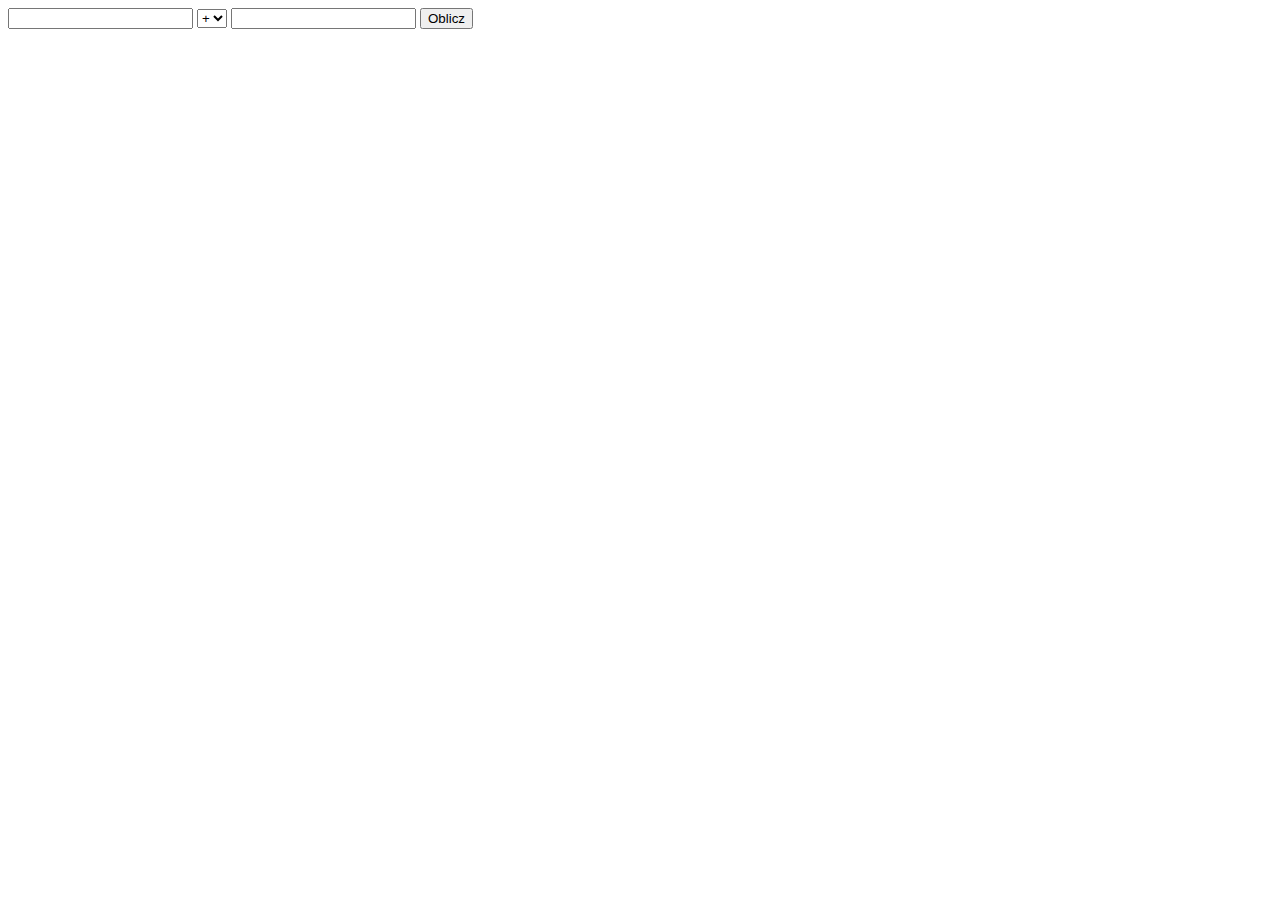
<file: Zadania2/Zad1/index.html>
<!DOCTYPE html>
<html lang="en">
<head>
    <meta charset="UTF-8">
    <meta name="viewport" content="width=device-width, initial-scale=1.0">
    <title>Kalkulator</title>
</head>
<body>
<form action="script.php" method="GET">
    <label>
        <label>
            <input type="number" name="first-number" required>
        </label>
        <label>
            <select name="operations">
                <option value="+">+</option>
                <option value="-">-</option>
                <option value="*">*</option>
                <option value="/">/</option>
            </select>
        </label>
        <label>
            <input type="number" name="second-number" required>
        </label>
        <input type="submit" value="Oblicz">
    </label>
</form>
</body>
</html>
</file>
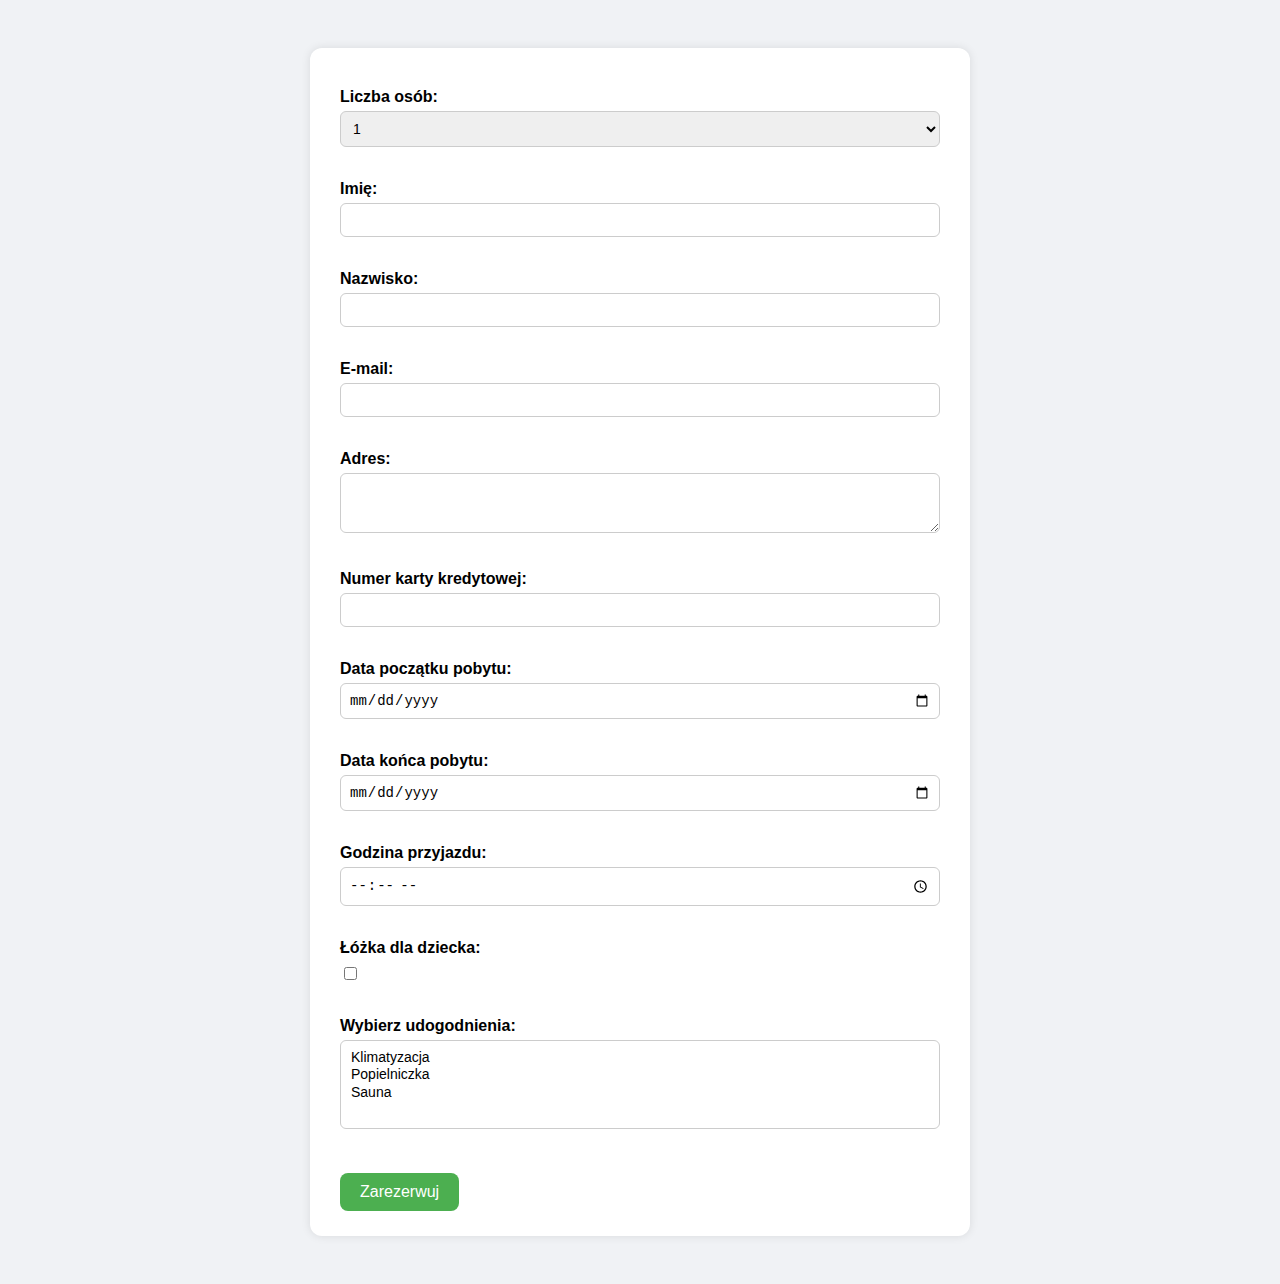
<file: Zadania2/Zad2/index.html>
<!DOCTYPE html>
<html lang="en">
<head>
    <meta charset="UTF-8">
    <meta name="viewport" content="width=device-width, initial-scale=1.0">
    <title>Rezerwacja hotelu</title>
    <link rel="stylesheet" href="style.css">
</head>
<body>
<form action="script.php" method="POST">
    <label for="num-guests">Liczba osób:</label>
    <select id="num-guests" name="num-guests" required>
        <option value="1">1</option>
        <option value="2">2</option>
        <option value="3">3</option>
        <option value="4">4</option>
    </select><br><br>

    <label for="first-name">Imię:</label>
    <input type="text" id="first-name" name="first-name" required><br><br>

    <label for="last-name">Nazwisko:</label>
    <input type="text" id="last-name" name="last-name" required><br><br>

    <label for="email">E-mail:</label>
    <input type="email" id="email" name="email" required><br><br>

    <label for="address">Adres:</label>
    <textarea id="address" name="address"></textarea><br><br>

    <label for="credit-card">Numer karty kredytowej:</label>
    <input type="text" id="credit-card" name="credit-card" pattern="\d{16}" required><br><br>

    <label for="check-in-date">Data początku pobytu:</label>
    <input type="date" id="check-in-date" name="check-in-date" required><br><br>

    <label for="check-out-date">Data końca pobytu:</label>
    <input type="date" id="check-out-date" name="check-out-date" required><br><br>

    <label for="arrival-time">Godzina przyjazdu:</label>
    <input type="time" id="arrival-time" name="arrival-time"><br><br>

    <label for="extra-bed">Łóżka dla dziecka:</label>
    <input type="checkbox" id="extra-bed" name="extra-bed"><br><br>

    <label for="amenities">Wybierz udogodnienia:</label>
    <select id="amenities" name="amenities[]" multiple>
        <option value="klimatyzacja">Klimatyzacja</option>
        <option value="popielniczka">Popielniczka</option>
        <option value="sauna">Sauna</option>
    </select><br><br>

    <input type="submit" value="Zarezerwuj">
</form>
</body>
</html>
</file>
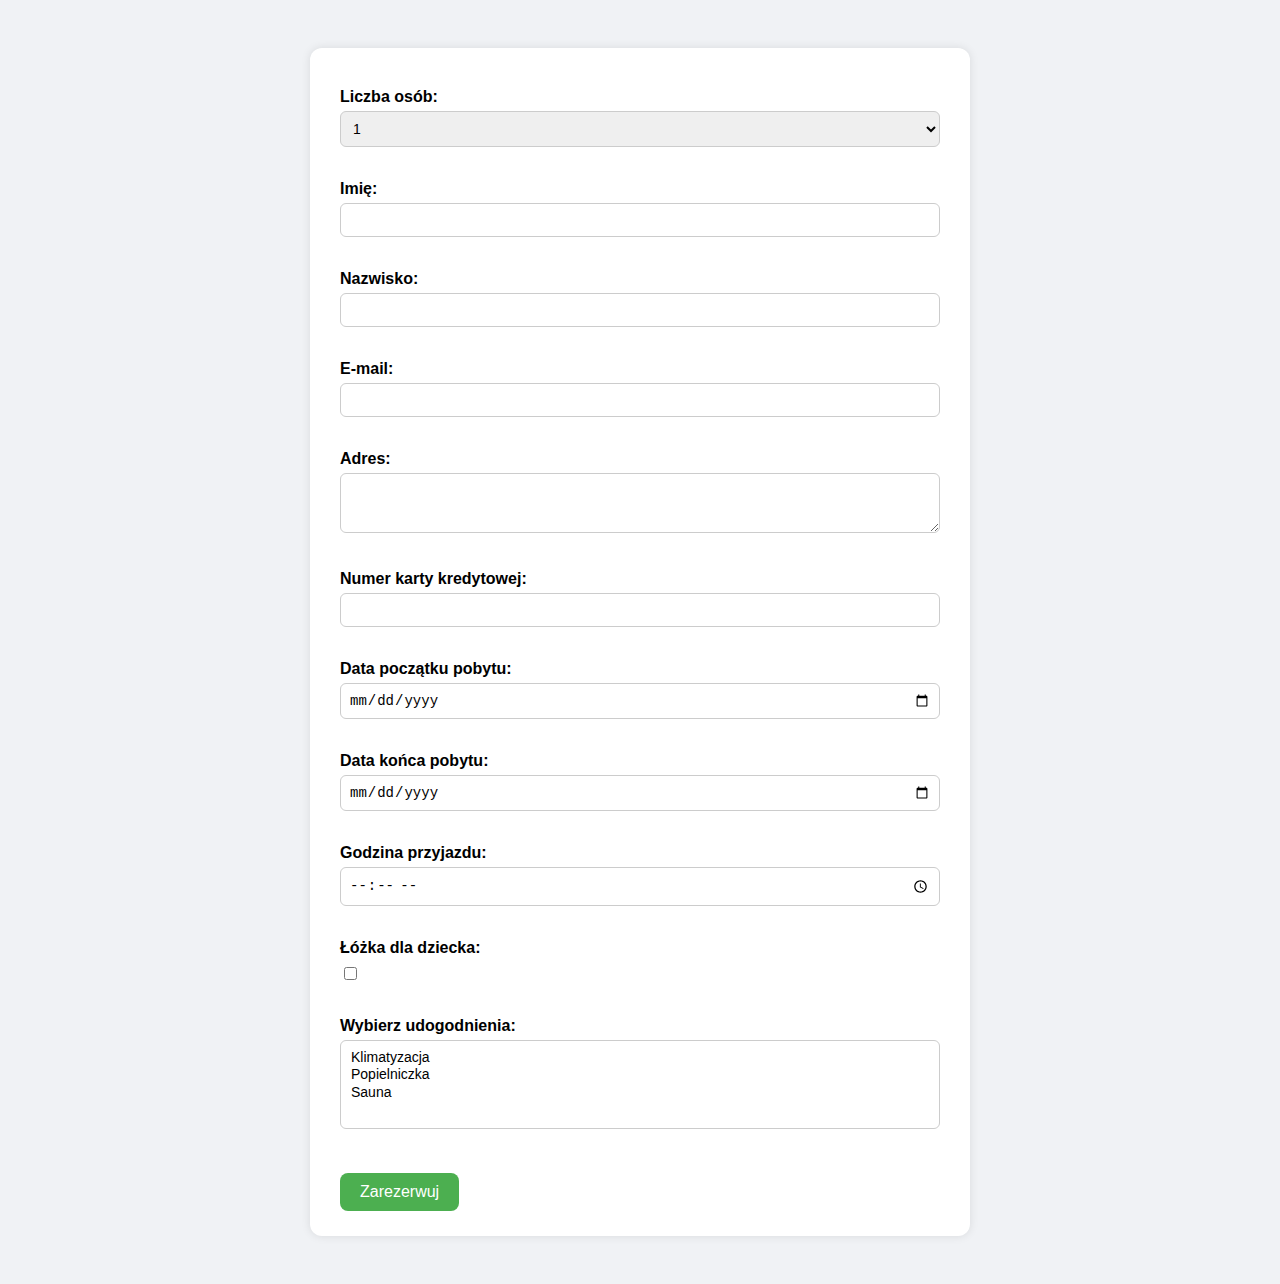
<file: Zadania2/Zad3/index.html>
<!DOCTYPE html>
<html lang="en">
<head>
    <meta charset="UTF-8">
    <meta name="viewport" content="width=device-width, initial-scale=1.0">
    <title>Rezerwacja hotelu</title>
    <link rel="stylesheet" href="style1.css">
</head>
<body>
<form action="quest.php" method="POST">
    <label for="num-guests">Liczba osób:</label>
    <select id="num-guests" name="num-guests" required>
        <option value="1">1</option>
        <option value="2">2</option>
        <option value="3">3</option>
        <option value="4">4</option>
    </select><br><br>

    <label for="first-name">Imię:</label>
    <input type="text" id="first-name" name="first-name" required><br><br>

    <label for="last-name">Nazwisko:</label>
    <input type="text" id="last-name" name="last-name" required><br><br>

    <label for="email">E-mail:</label>
    <input type="email" id="email" name="email" required><br><br>

    <label for="address">Adres:</label>
    <textarea id="address" name="address"></textarea><br><br>

    <label for="credit-card">Numer karty kredytowej:</label>
    <input type="text" id="credit-card" name="credit-card" pattern="\d{16}" required><br><br>

    <label for="check-in-date">Data początku pobytu:</label>
    <input type="date" id="check-in-date" name="check-in-date" required><br><br>

    <label for="check-out-date">Data końca pobytu:</label>
    <input type="date" id="check-out-date" name="check-out-date" required><br><br>

    <label for="arrival-time">Godzina przyjazdu:</label>
    <input type="time" id="arrival-time" name="arrival-time"><br><br>

    <label for="extra-bed">Łóżka dla dziecka:</label>
    <input type="checkbox" id="extra-bed" name="extra-bed"><br><br>

    <label for="amenities">Wybierz udogodnienia:</label>
    <select id="amenities" name="amenities[]" multiple>
        <option value="klimatyzacja">Klimatyzacja</option>
        <option value="popielniczka">Popielniczka</option>
        <option value="sauna">Sauna</option>
    </select><br><br>

    <input type="submit" value="Zarezerwuj">
</form>
</body>
</html>
</file>
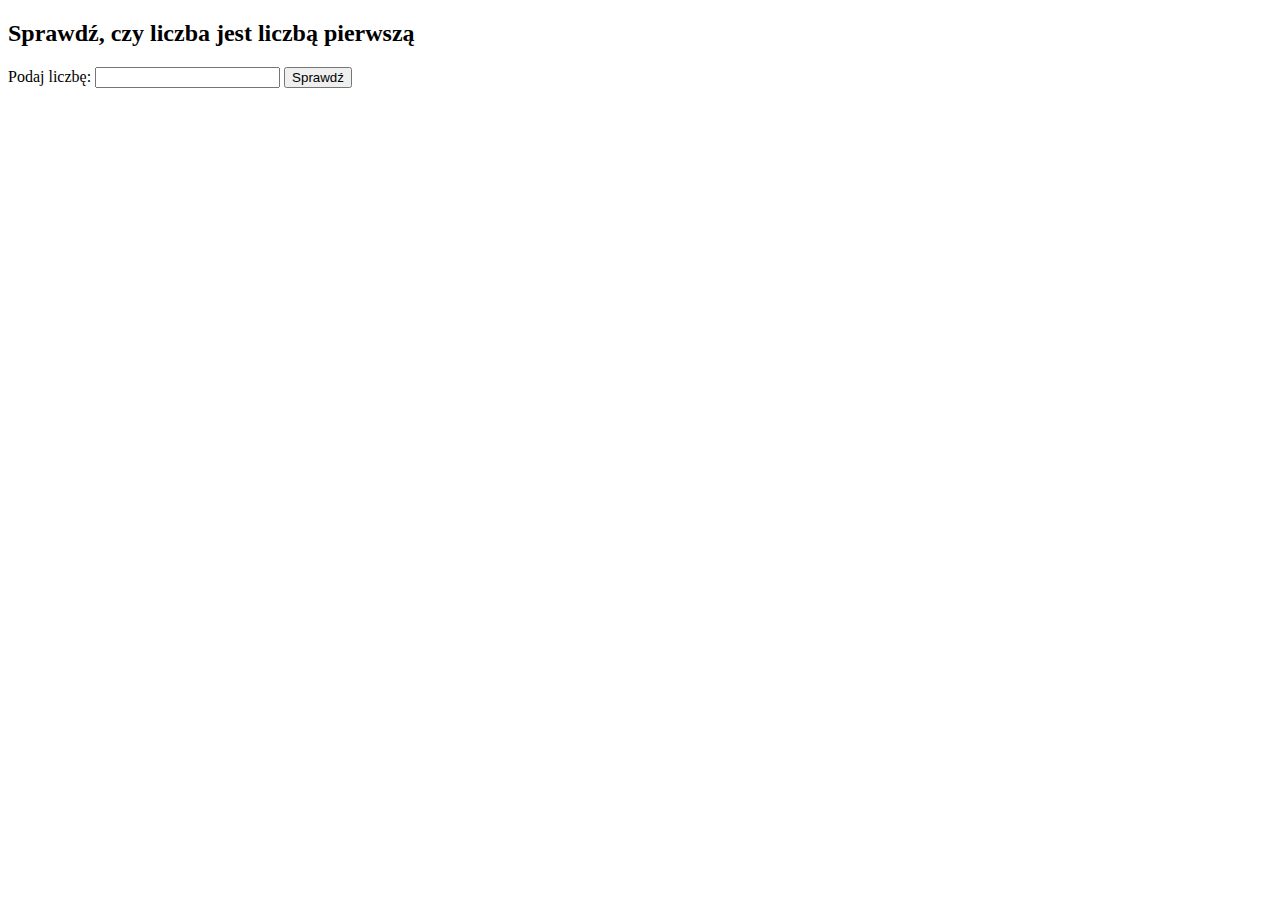
<file: Zadania2/Zad4/index.html>
<!DOCTYPE html>
<html lang="pl">
<head>
    <meta charset="UTF-8">
    <meta name="viewport" content="width=device-width, initial-scale=1.0">
    <title>Sprawdź liczbę pierwszą</title>
</head>
<body>
<h2>Sprawdź, czy liczba jest liczbą pierwszą</h2>
<form action="script.php" method="POST">
    <label for="number">Podaj liczbę:</label>
    <input type="number" id="number" name="number" required>
    <input type="submit" value="Sprawdź">
</form>
</body>
</html>
</file>
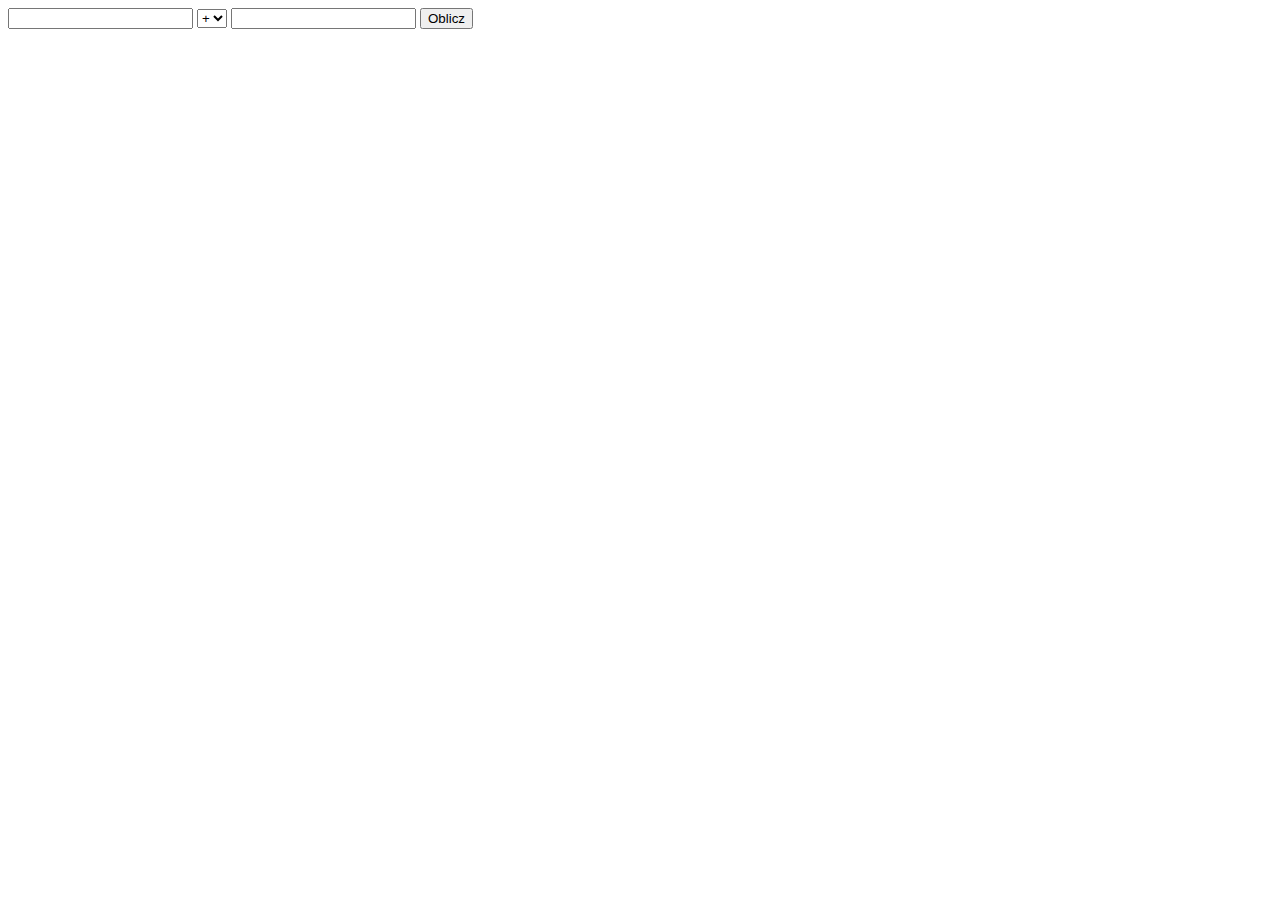
<file: Zadania3/Zad1/index.html>
<!DOCTYPE html>
<html lang="en">
<head>
    <meta charset="UTF-8">
     <title>Kalkulator</title>
</head>
<body>
<form action="script.php" method="GET">
    <label>
        <label>
            <input type="number" name="first-number" required>
        </label>
        <label>
            <select name="operations">
                <option value="+">+</option>
                <option value="-">-</option>
                <option value="*">*</option>
                <option value="/">/</option>
            </select>
        </label>
        <label>
            <input type="number" name="second-number" required>
        </label>
        <input type="submit" value="Oblicz">
    </label>
</form>
</body>
</html>
</file>
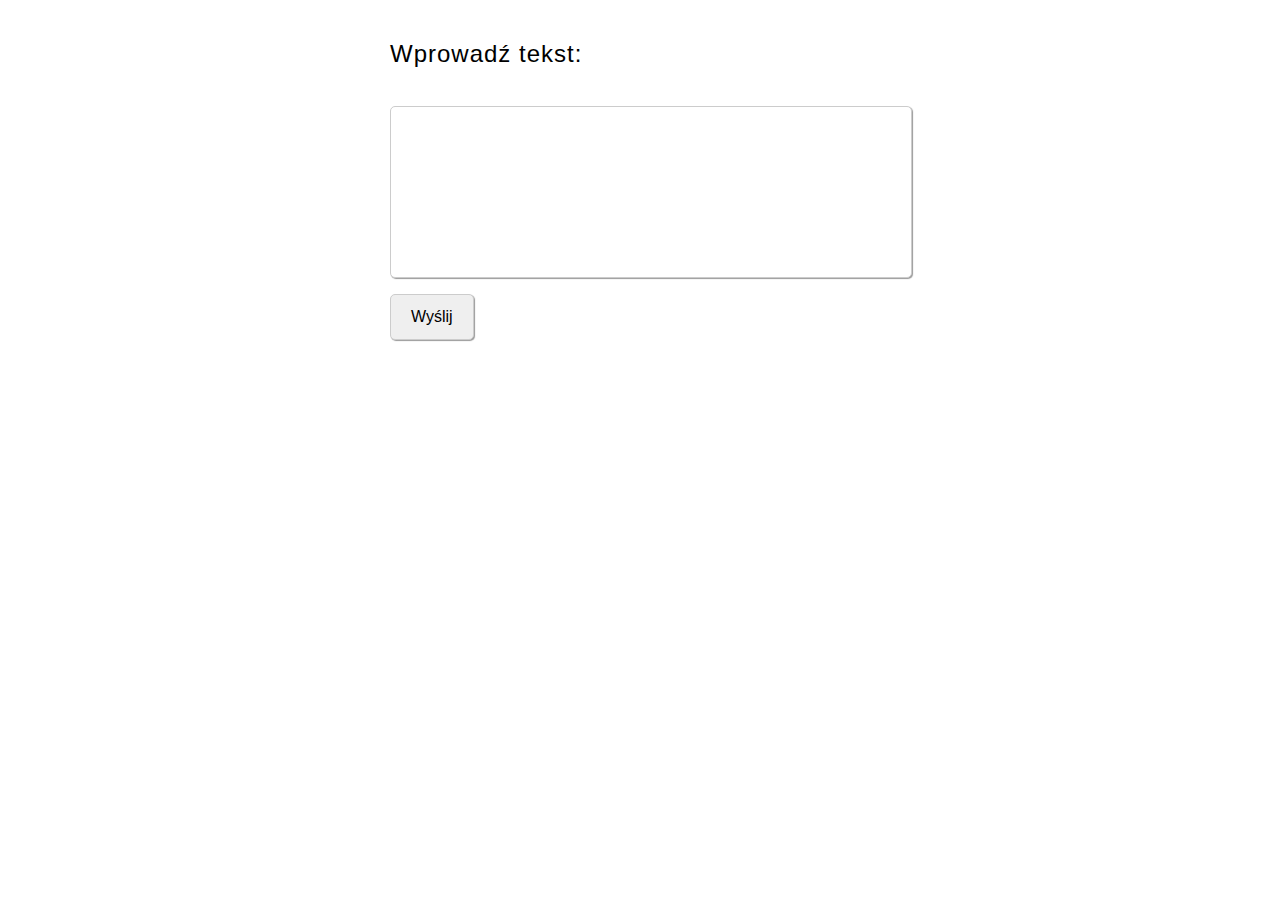
<file: Zadania3/Zad2/index.html>
<!DOCTYPE html>
<html lang="en">
<head>
    <meta charset="UTF-8">
    <title>Form</title>
    <meta name="viewport" content="width=device-width, initial-scale=1.0">
    <link rel="stylesheet" href="style.css">
</head>
<body>
<form action="script.php" method="POST">
    <label>
        <label for="user-text">Wprowadź tekst:</label><br>
        <textarea id="user-text" name="user-text"></textarea><br>
        <input type="submit" value="Wyślij">
    </label>

</form>
</body>
</html>
</file>
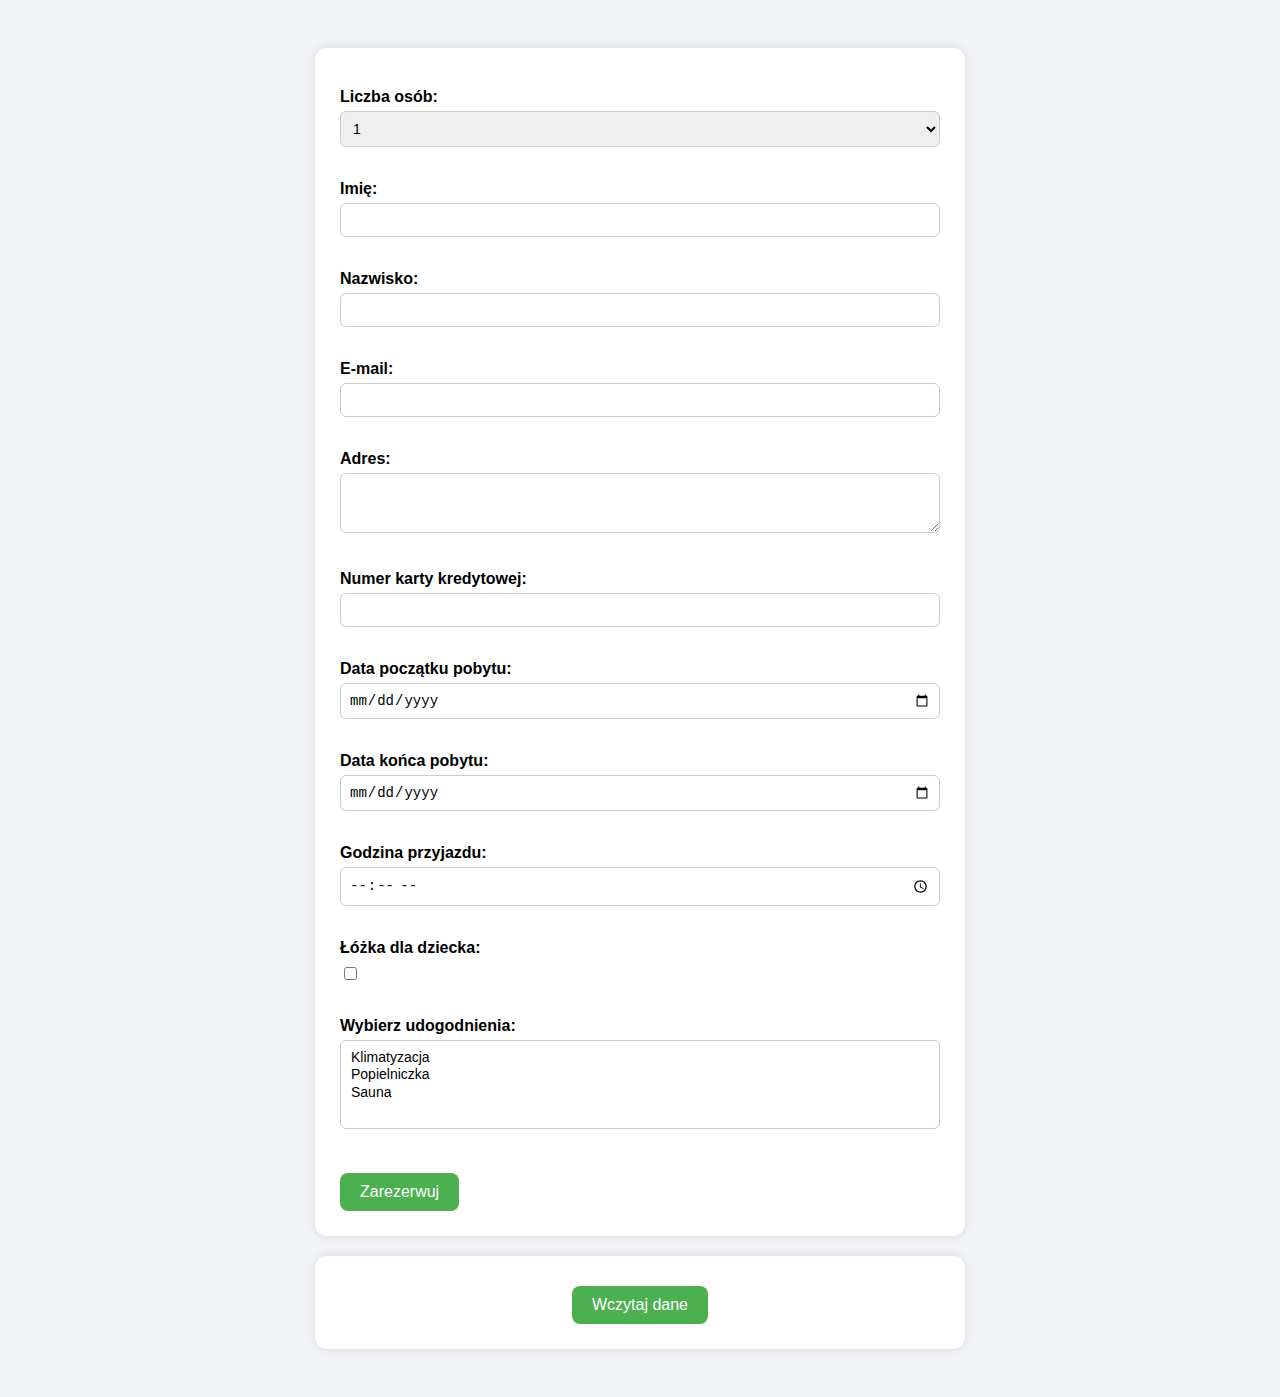
<file: Zadania3/Zad3/index.html>
<!DOCTYPE html>
<html lang="en">
<head>
    <meta charset="UTF-8">
    <meta name="viewport" content="width=device-width, initial-scale=1.0">
    <title>Rezerwacja hotelu</title>
    <link rel="stylesheet" href="style.css">
</head>
<body>
<form action="guest.php" method="POST">
    <label for="num-guests">Liczba osób:</label>
    <select id="num-guests" name="num-guests" required>
        <option value="1">1</option>
        <option value="2">2</option>
        <option value="3">3</option>
        <option value="4">4</option>
    </select><br><br>

    <label for="first-name">Imię:</label>
    <input type="text" id="first-name" name="first-name" required><br><br>

    <label for="last-name">Nazwisko:</label>
    <input type="text" id="last-name" name="last-name" required><br><br>

    <label for="email">E-mail:</label>
    <input type="email" id="email" name="email" required><br><br>

    <label for="address">Adres:</label>
    <textarea id="address" name="address"></textarea><br><br>

    <label for="credit-card">Numer karty kredytowej:</label>
    <input type="text" id="credit-card" name="credit-card" pattern="\d{16}" required><br><br>

    <label for="check-in-date">Data początku pobytu:</label>
    <input type="date" id="check-in-date" name="check-in-date" required><br><br>

    <label for="check-out-date">Data końca pobytu:</label>
    <input type="date" id="check-out-date" name="check-out-date" required><br><br>

    <label for="arrival-time">Godzina przyjazdu:</label>
    <input type="time" id="arrival-time" name="arrival-time"><br><br>

    <label for="extra-bed">Łóżka dla dziecka:</label>
    <input type="checkbox" id="extra-bed" name="extra-bed"><br><br>

    <label for="amenities">Wybierz udogodnienia:</label>
    <select id="amenities" name="amenities[]" multiple>
        <option value="klimatyzacja">Klimatyzacja</option>
        <option value="popielniczka">Popielniczka</option>
        <option value="sauna">Sauna</option>
    </select><br><br>

    <input type="submit" value="Zarezerwuj">
</form>

<form action="load.php" method="GET">
    <input type="submit" value="Wczytaj dane">
</form>
</body>
</html>
</file>
<file: Zadania2/Zad2/style.css>
body {
    font-family: Arial, sans-serif;
    background-color: #f0f2f5;
    padding: 40px;
}

h1 {
    text-align: center;
    margin-bottom: 30px;
}

form {
    max-width: 600px;
    margin: 0 auto;
    background-color: #fff;
    padding: 25px 30px;
    border-radius: 12px;
    box-shadow: 0 0 10px rgba(0,0,0,0.1);
}

label {
    display: block;
    margin-top: 15px;
    font-weight: bold;
}

input[type="text"],
input[type="email"],
input[type="date"],
input[type="time"],
textarea,
select {
    width: 100%;
    padding: 8px;
    margin-top: 5px;
    border-radius: 6px;
    border: 1px solid #ccc;
    box-sizing: border-box;
    font-size: 14px;
}

textarea {
    resize: vertical;
    min-height: 60px;
}

input[type="checkbox"] {
    margin-top: 10px;
}

input[type="submit"] {
    margin-top: 25px;
    padding: 10px 20px;
    background-color: #4CAF50;
    color: white;
    border: none;
    border-radius: 8px;
    font-size: 16px;
    cursor: pointer;
    transition: background-color 0.3s ease;
}

input[type="submit"]:hover {
    background-color: #45a049;
}
</file>
<file: Zadania2/Zad3/style1.css>
body {
    font-family: Arial, sans-serif;
    background-color: #f0f2f5;
    padding: 40px;
}

h1 {
    text-align: center;
    margin-bottom: 30px;
}

form {
    max-width: 600px;
    margin: 0 auto;
    background-color: #fff;
    padding: 25px 30px;
    border-radius: 12px;
    box-shadow: 0 0 10px rgba(0,0,0,0.1);
}

label {
    display: block;
    margin-top: 15px;
    font-weight: bold;
}

input[type="text"],
input[type="email"],
input[type="date"],
input[type="time"],
textarea,
select {
    width: 100%;
    padding: 8px;
    margin-top: 5px;
    border-radius: 6px;
    border: 1px solid #ccc;
    box-sizing: border-box;
    font-size: 14px;
}

textarea {
    resize: vertical;
    min-height: 60px;
}

input[type="checkbox"] {
    margin-top: 10px;
}

input[type="submit"] {
    margin-top: 25px;
    padding: 10px 20px;
    background-color: #4CAF50;
    color: white;
    border: none;
    border-radius: 8px;
    font-size: 16px;
    cursor: pointer;
    transition: background-color 0.3s ease;
}

input[type="submit"]:hover {
    background-color: #45a049;
}
</file>
<file: Zadania3/Zad2/style.css>
body {
    font-family: Arial, sans-serif;
    margin: 40px;
}

form {
    max-width: 500px;
    margin: auto;
}

label {
    font-size: 1.5rem;
    letter-spacing: 1px;
    display: block;
    margin-bottom: 10px;
}

textarea {
    resize: none;
    width: 100%;
    height: 150px;
    padding: 10px;
    font-size: 16px;
    line-height: 1.5;
    border-radius: 5px;
    border: 1px solid #ccc;
    box-shadow: 1px 1px 1px #999;
}

input[type="submit"] {
    margin-top: 10px;
    padding: 10px 20px;
    font-size: 16px;
    line-height: 1.5;
    border-radius: 5px;
    border: 1px solid #ccc;
    box-shadow: 1px 1px 1px #999;
}
</file>
<file: Zadania3/Zad3/style.css>
body {
    font-family: Arial, sans-serif;
    background-color: #f0f2f5;
    padding: 40px;
}

h1 {
    text-align: center;
    margin-bottom: 30px;
}

form {
    max-width: 600px;
    margin: 0 auto;
    background-color: #fff;
    padding: 25px 25px;
    border-radius: 12px;
    box-shadow: 0 0 10px rgba(0,0,0,0.1);
}

form[action="load.php"]{
    text-align: center;
    margin-top: 20px;
    padding-top: 5px;
}

label {
    display: block;
    margin-top: 15px;
    font-weight: bold;
}

input[type="text"],
input[type="email"],
input[type="date"],
input[type="time"],
textarea,
select {
    width: 100%;
    padding: 8px;
    margin-top: 5px;
    border-radius: 6px;
    border: 1px solid #ccc;
    box-sizing: border-box;
    font-size: 14px;
}

textarea {
    resize: vertical;
    min-height: 60px;
}

input[type="checkbox"] {
    margin-top: 10px;
}

input[type="submit"] {
    margin-top: 25px;
    padding: 10px 20px;
    background-color: #4CAF50;
    color: white;
    border: none;
    border-radius: 8px;
    font-size: 16px;
    cursor: pointer;
    transition: background-color 0.3s ease;
}

input[type="submit"]:hover {
    background-color: #45a049;
}
</file>
